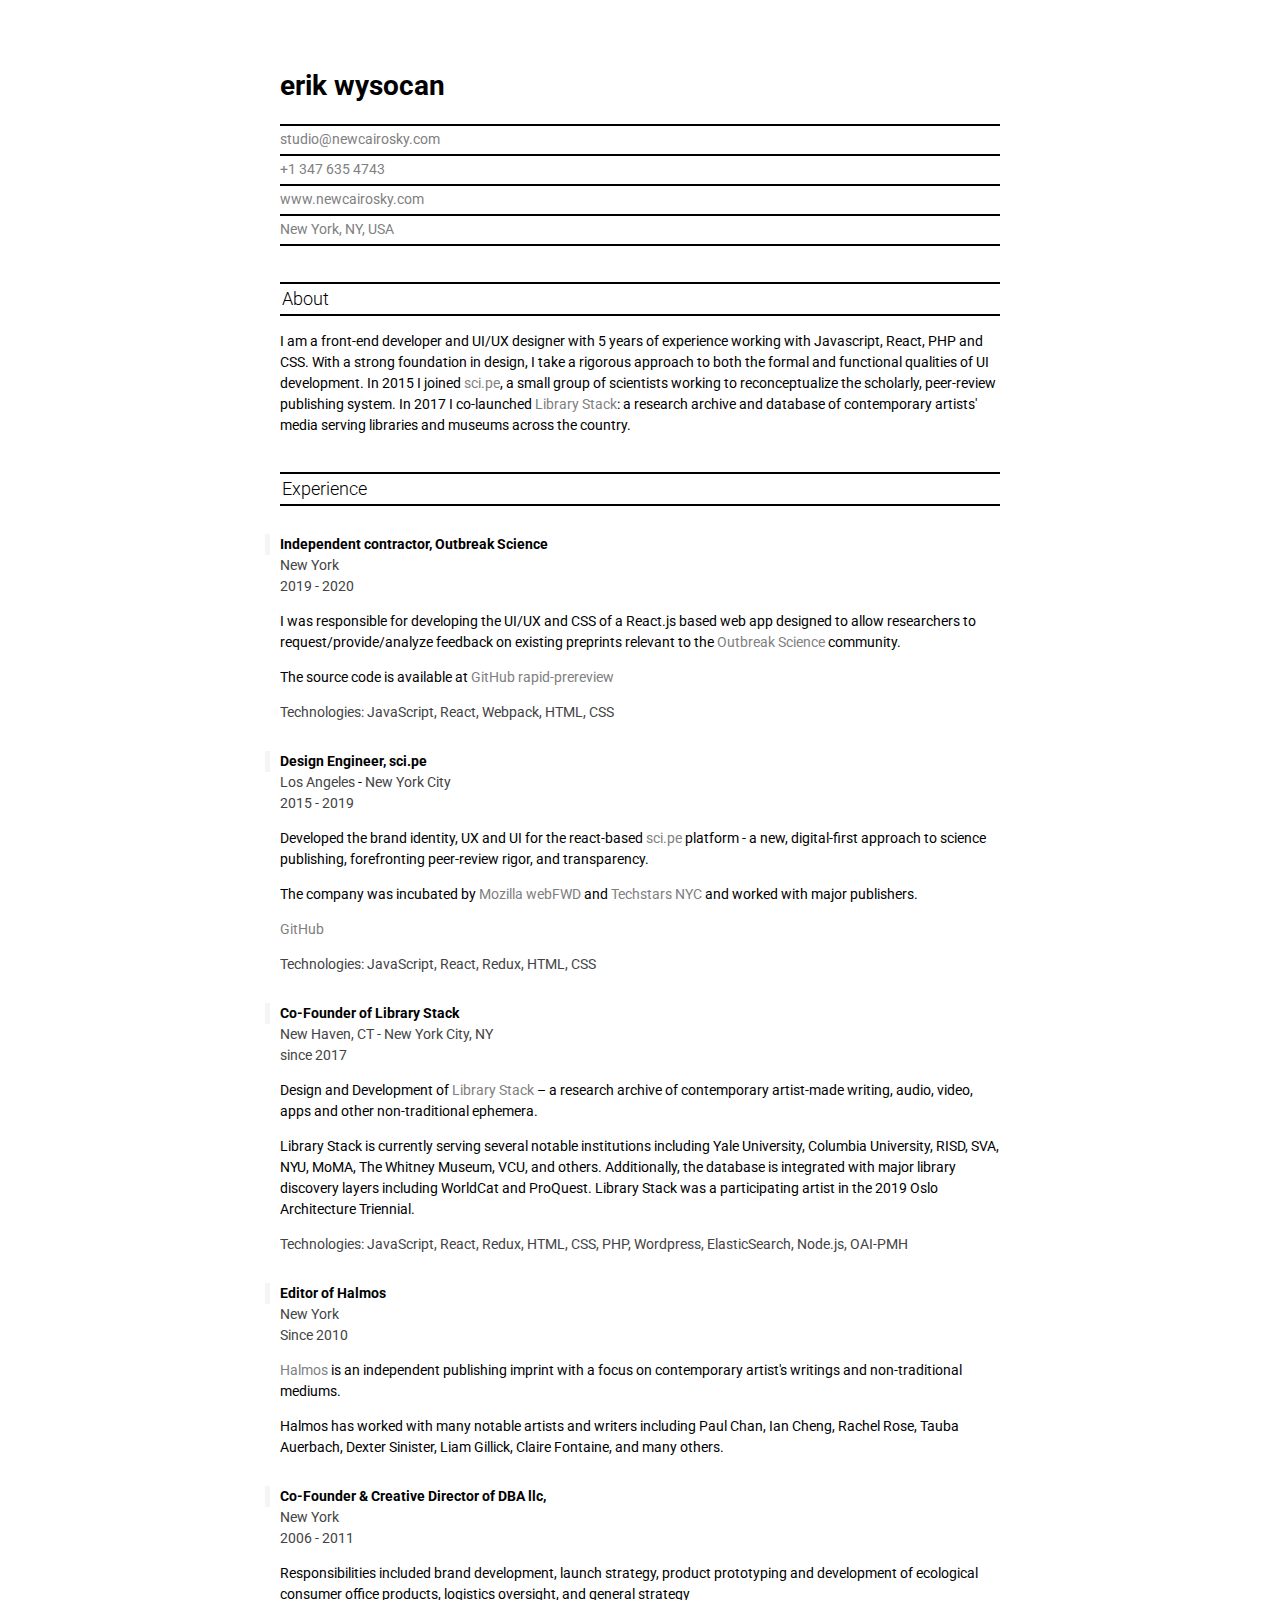
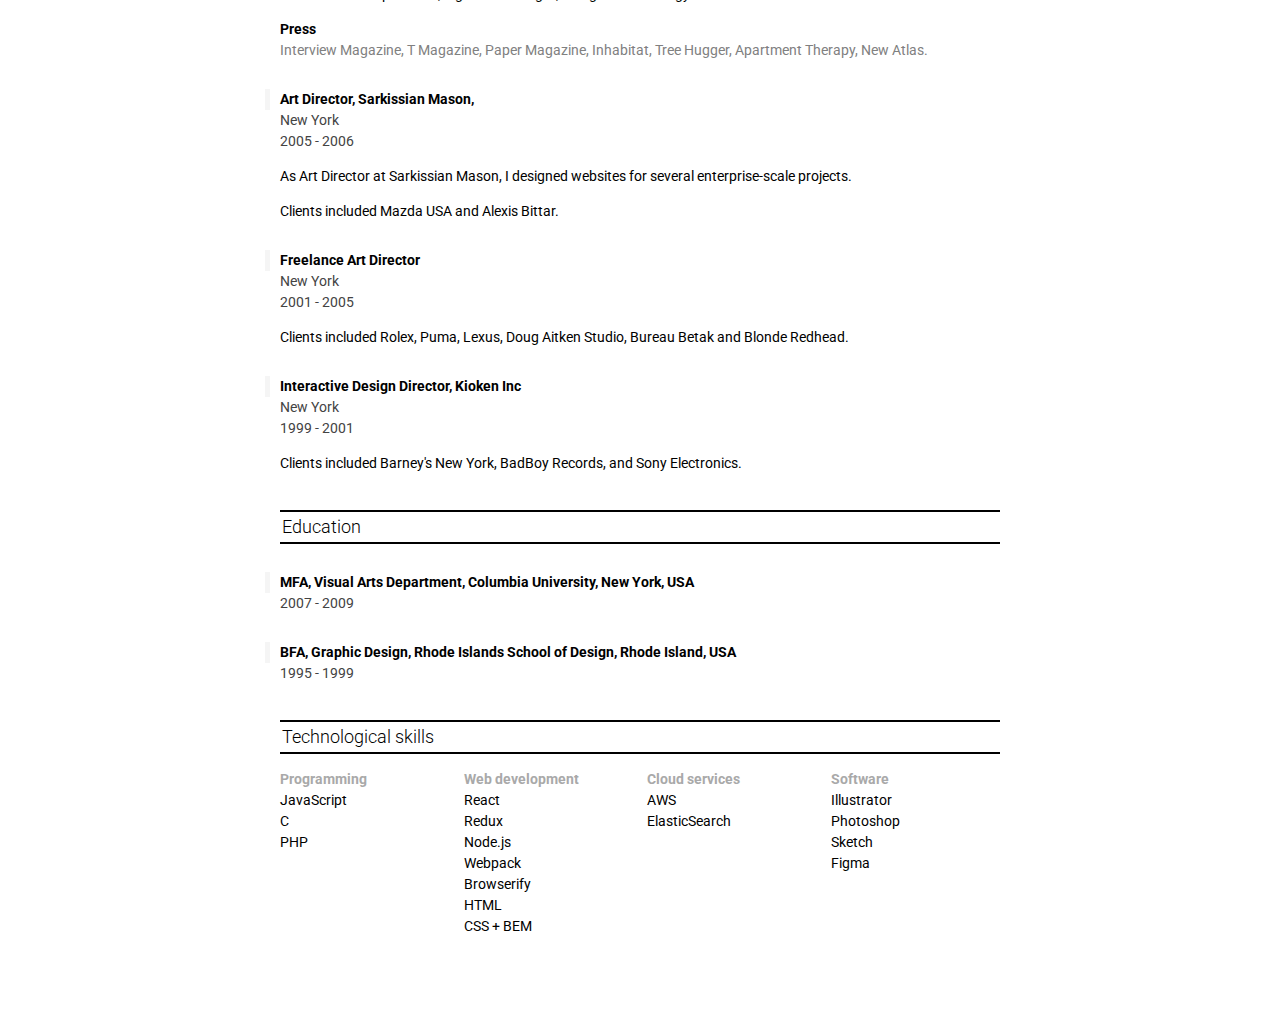
<file: resume-2/index.html>
<!DOCTYPE html>
<html lang="en">
  <head>
    <title>New Cairo Sky</title>

    <link rel="stylesheet" href="index.css" />
  </head>
  <!-- last update 8-12-19 -->
  <body vocab="https://schema.org/" resource="#" typeof="Person">
    <header>
      <h1 property="name" class="name">
        <span class="id id--1">n</span><span class="id id--2">e</span
        ><span class="id id--3">w</span><span class="id id--4">&nbsp;</span
        ><span class="id id--5">c</span><span class="id id--6">a</span
        ><span class="id id--7">i</span><span class="id id--8">r</span
        ><span class="id id--9">o</span><span class="id id--10">&nbsp;</span
        ><span class="id id--11">s</span><span class="id id--12">k</span
        ><span class="id id--13">y</span>
      </h1>
    </header>

    <dl class="meta">
      <dt>email</dt>
      <dd>
        <a property="email" href="mailto:studio@newcairosky.com"
          >studio@newcairosky.com</a
        >
      </dd>

      <dt>phone</dt>
      <dd>
        <a property="telephone" href="tel:+13476354743">+1 347 635 4743</a>
      </dd>

      <dt>portfolio</dt>
      <dd>
        <a property="sameAs" href="https://www.newcairosky.com"
          >www.newcairosky.com</a
        >
      </dd>
      <!--<dt>github</dt>
        <dd><a property="sameAs" href="https://github.com/halmos">halmos</a></dd>-->

      <dt>location</dt>
      <dd property="address" typeof="PostalAddress">
        <span property="addressLocality">New York</span>,
        <span property="addressRegion">NY</span>,
        <span property="addressCountry">USA</span>
      </dd>
    </dl>

    <section>
      <h2 class="divider-title">About</h2>

      <p property="description">
        I am a front-end developer and UI/UX designer with 5 years of experience
        working with Javascript, React, PHP and CSS. With a strong foundation in
        design, I take a rigorous approach to both the formal and functional
        qualities of UI development. In 2015 I joined
        <a href="http://sci.pe">sci.pe</a>, a small group of scientists working
        to reconceptualize the scholarly, peer-review publishing system. In 2017
        I co-launched <a href="https://www.librarystack.org">Library Stack</a>:
        a research archive and database of contemporary artists' media serving
        libraries and museums across the country.
      </p>
    </section>

    <section>
      <h2 class="divider-title">Experience</h2>
      <section property="worksFor" typeof="EmployeeRole">
        <h3 class="dated-title">
          <span property="roleName">Independent contractor</span>,
          <span property="worksFor" typeof="Organization">
            <a property="url" href="https://outbreakscience.org/"
              >Outbreak Science</a
            >
          </span>
        </h3>
        <span property="location" class="location" typeof="PostalAddress">
          <span property="addressLocality">New York</span>
        </span>
        <p class="dates">
          <span property="startDate">2019</span> -
          <span property="endDate">2020</span>
        </p>
        <div property="description">
          <p>
            I was responsible for developing the UI/UX and CSS of a React.js
            based web app designed to allow researchers to
            request/provide/analyze feedback on existing preprints relevant to
            the
            <a href="https://outbreakscience.org/">Outbreak Science</a>
            community.
          </p>

          <p>
            The source code is available at
            <a href="https://github.com/PREreview/rapid-prereview"
              >GitHub rapid-prereview</a
            >
          </p>
        </div>

        <div class="tech-list">
          <p>
            Technologies:
          </p>
          <ul>
            <li>JavaScript</li>
            <li>React</li>
            <li>Webpack</li>
            <li>HTML</li>
            <li>CSS</li>
          </ul>
        </div>
      </section>
      <section property="worksFor" typeof="EmployeeRole">
        <h3 class="dated-title">
          <span property="roleName">Design Engineer</span>,
          <span property="worksFor" typeof="Organization">
            <a property="url" href="https://sci.pe"
              ><abbr title="science periodicals" property="name"
                >sci.pe</abbr
              ></a
            >
          </span>
        </h3>
        <span property="location" class="location" typeof="PostalAddress"
          ><span property="addressLocality">Los Angeles</span></span
        >
        -
        <span property="location" class="location" typeof="PostalAddress"
          ><span property="addressLocality">New York City</span></span
        >

        <p class="dates">
          <span property="startDate">2015</span> -
          <span property="endDate">2019</span>
        </p>

        <div property="description">
          <p>
            Developed the brand identity, UX and UI for the react-based
            <a href="https://sci.pe">sci.pe</a> platform - a new, digital-first
            approach to science publishing, forefronting peer-review rigor, and
            transparency.
          </p>

          <p>
            The company was incubated by
            <span resource="#"
              ><span property="alumniOf" typeof="Organization"
                ><a property="url" href="https://webfwd.org/"
                  ><span property="name">Mozilla webFWD</span></a
                ></span
              ></span
            >
            and
            <span resource="#"
              ><span property="alumniOf" typeof="Organization"
                ><a property="url" href="https://www.techstars.com"
                  ><span property="name">Techstars NYC</span></a
                ></span
              ></span
            >
            and worked with major publishers.
          </p>
        </div>
        <p><a href="https://github.com/science-periodicals">GitHub</a></p>
        <div class="tech-list">
          <p>
            Technologies:
          </p>
          <ul>
            <li>JavaScript</li>
            <li>React</li>
            <li>Redux</li>
            <li>HTML</li>
            <li>CSS</li>
          </ul>
        </div>
      </section>

      <section property="worksFor" typeof="EmployeeRole">
        <h3 class="dated-title">
          <span property="roleName">Co-Founder</span> of
          <span property="worksFor" typeof="Organization">
            <a property="url" href="https://www.librarystack.org"
              ><span title="Library Stack" property="name"
                >Library Stack</span
              ></a
            >
          </span>
        </h3>
        <p property="location" class="location" typeof="PostalAddress">
          <span property="addressLocality">New Haven</span>, <span>CT</span> -
          <span
            property="location"
            class="location"
            typeof="PostalAddress"
          ></span
          ><span property="addressLocality">New York City</span>, NY
        </p>
        <p class="dates">since <span property="startDate">2017</span></p>

        <div property="description">
          <p>
            Design and Development of
            <a href="https://www.librarystack.org">Library Stack</a> – a
            research archive of contemporary artist-made writing, audio, video,
            apps and other non-traditional ephemera.
          </p>

          <p>
            Library Stack is currently serving several notable institutions
            including Yale University, Columbia University, RISD, SVA, NYU,
            MoMA, The Whitney Museum, VCU, and others. Additionally, the
            database is integrated with major library discovery layers including
            WorldCat and ProQuest. Library Stack was a participating artist in
            the 2019 Oslo Architecture Triennial.
          </p>
        </div>

        <div class="tech-list">
          <p>
            Technologies:
          </p>
          <ul>
            <li>JavaScript</li>
            <li>React</li>
            <li>Redux</li>
            <li>HTML</li>
            <li>CSS</li>
            <li>PHP</li>
            <li>Wordpress</li>
            <li>ElasticSearch</li>
            <li>Node.js</li>
            <li>OAI-PMH</li>
          </ul>
        </div>
      </section>
      <section property="worksFor" typeof="EmployeeRole">
        <h3 class="dated-title">
          <span property="roleName">Editor</span> of
          <span property="worksFor" typeof="Organization">
            <a property="url" href="http://www.halmos.us.com"
              ><span title="Halmos" property="name">Halmos</span></a
            >
          </span>
        </h3>
        <p property="location" class="location" typeof="PostalAddress">
          <span property="addressLocality">New York</span>
        </p>
        <p class="dates">Since <span property="startDate">2010</span></p>

        <div property="description">
          <p>
            <a href="https://www.halmos.us.com">Halmos</a> is an independent
            publishing imprint with a focus on contemporary artist's writings
            and non-traditional mediums.
          </p>

          <p>
            Halmos has worked with many notable artists and writers including
            Paul Chan, Ian Cheng, Rachel Rose, Tauba Auerbach, Dexter Sinister,
            Liam Gillick, Claire Fontaine, and many others.
          </p>
        </div>
      </section>
      <section property="worksFor" typeof="EmployeeRole">
        <h3 class="dated-title">
          <span property="roleName">Co-Founder & Creative Director</span> of
          <span property="worksFor" typeof="Organization">
            <span title="DBA llc" property="name">DBA llc</span>,
          </span>
        </h3>
        <span property="location" class="location" typeof="PostalAddress"
          ><span property="addressLocality">New York</span></span
        >
        <p class="dates">
          <span property="startDate">2006</span> -
          <span property="endDate">2011</span>
        </p>

        <div property="description">
          <p>
            Responsibilities included brand development, launch strategy,
            product prototyping and development of ecological consumer office
            products, logistics oversight, and general strategy
          </p>
          <h4>Press</h4>
          <ul class="press-list">
            <li>
              <a href="https://www.interviewmagazine.com/culture/dba-pen"
                >Interview Magazine</a
              >
            </li>
            <li>
              <a
                href="https://tmagazine.blogs.nytimes.com/2010/04/19/earth-week-the-moment-picks/"
                >T Magazine</a
              >
            </li>
            <li>
              <a
                href="https://www.papermag.com/salman-rushdie-matthew-modine-mgmt-attend-a-pen-launch-1425691985.html"
                >Paper Magazine</a
              >
            </li>
            <li>
              <a
                href="https://inhabitat.com/eco-friendly-dba-pens-are-98-biodegradable/"
                >Inhabitat</a
              >
            </li>
            <li>
              <a
                href="https://www.treehugger.com/sustainable-product-design/dbas-98-biodegradable-pen-made-from-potatoes.html"
                >Tree Hugger</a
              >
            </li>
            <li>
              <a
                href="https://www.apartmenttherapy.com/the-dba-98-is-a-biodegradable-115384"
                >Apartment Therapy</a
              >
            </li>
            <li>
              <a href="https://newatlas.com/dba-compostable-potato-pen/14972/"
                >New Atlas</a
              >
            </li>
          </ul>
        </div>
      </section>

      <section property="worksFor" typeof="EmployeeRole">
        <h3 class="dated-title">
          <span property="roleName">Art Director</span>,
          <span property="worksFor" typeof="Organization">
            <span title="Sarkissian Mason" property="name"
              ><a href="http://www.sarkissianpartners.com/"
                >Sarkissian Mason</a
              ></span
            >,
          </span>
        </h3>
        <p property="location" class="location" typeof="PostalAddress">
          <span property="addressLocality">New York</span>
        </p>
        <p class="dates">
          <span property="startDate">2005</span> -
          <span property="endDate">2006</span>
        </p>

        <div property="description">
          <p>
            As Art Director at Sarkissian Mason, I designed websites for several
            enterprise-scale projects.
          </p>

          <p>
            Clients included Mazda USA and Alexis Bittar.
          </p>
        </div>
      </section>

      <section property="worksFor" typeof="EmployeeRole">
        <h3 class="dated-title">
          <span property="roleName">Freelance Art Director</span>
        </h3>
        <p property="location" class="location" typeof="PostalAddress">
          <span property="addressLocality">New York</span>
        </p>
        <p class="dates">
          <span property="startDate">2001</span> -
          <span property="endDate">2005</span>
        </p>

        <div property="description">
          <p>
            Clients included Rolex, Puma, Lexus, Doug Aitken Studio, Bureau
            Betak and Blonde Redhead.
          </p>
        </div>
      </section>

      <section property="worksFor" typeof="EmployeeRole">
        <h3 class="dated-title">
          <span property="roleName">Interactive Design Director</span>,
          <span property="worksFor" typeof="Organization">
            <span title="Kioken Inc" property="name">Kioken Inc</span>
          </span>
        </h3>

        <p property="location" class="location" typeof="PostalAddress">
          <span property="addressLocality">New York</span>
        </p>

        <p class="dates">
          <span property="startDate">1999</span> -
          <span property="endDate">2001</span>
        </p>

        <div property="description">
          <p>
            Clients included Barney's New York, BadBoy Records, and Sony
            Electronics.
          </p>
        </div>
      </section>
    </section>

    <section>
      <h2 class="divider-title">Education</h2>

      <section property="alumniOf" typeof="OrganizationRole">
        <h3 class="dated-title">
          <span property="roleName">MFA</span>, Visual Arts Department,
          <span property="alumniOf" typeof="Organization">
            <span property="parentOrganization" typeof="Organization">
              <span property="name">Columbia University</span>,
              <span property="parentOrganization" typeof="Organization">
                <span property="location" typeof="PostalAddress">
                  <span property="addressRegion">New York</span>,
                  <span property="addressCountry">USA</span>
                </span>
              </span>
            </span>
          </span>
        </h3>

        <p class="dates">
          <span property="startDate">2007</span> -
          <span property="endDate">2009</span>
        </p>
      </section>

      <section property="alumniOf" typeof="OrganizationRole">
        <h3 class="dated-title">
          <span property="roleName">BFA</span>, Graphic Design,
          <span property="alumniOf" typeof="Organization">
            <span property="parentOrganization" typeof="Organization"
              ><span property="name">Rhode Islands School of Design</span>,
              <span property="parentOrganization" typeof="Organization"
                ><span property="location" typeof="PostalAddress"
                  ><span property="addressRegion">Rhode Island</span>,
                  <span property="addressCountry">USA</span></span
                ></span
              >
            </span></span
          >
        </h3>

        <p class="dates">
          <span property="startDate">1995</span> -
          <span property="endDate">1999</span>
        </p>
      </section>

      <section class="skills">
        <h2 class="divider-title">Technological skills</h2>

        <dl>
          <span class="skills__group">
            <dt>Programming</dt>
            <dd property="knowsAbout">JavaScript</dd>
            <dd property="knowsAbout">C</dd>
            <dd property="knowsAbout">PHP</dd>
          </span>
          <span class="skills__group">
            <dt>Web development</dt>
            <dd property="knowsAbout">
              React
            </dd>
            <dd property="knowsAbout">
              Redux
            </dd>
            <dd property="knowsAbout">
              Node.js
            </dd>

            <dd property="knowsAbout">
              Webpack
            </dd>
            <dd property="knowsAbout">
              Browserify
            </dd>
            <dd property="knowsAbout">
              HTML
            </dd>
            <dd property="knowsAbout">
              CSS + BEM
            </dd>
          </span>
          <span class="skills__group">
            <dt>Cloud services</dt>
            <dd property="knowsAbout">AWS</dd>
            <dd property="knowsAbout">ElasticSearch</dd>
          </span>
          <span class="skills__group">
            <dt>Software</dt>
            <dd property="knowsAbout">Illustrator</dd>
            <dd property="knowsAbout">Photoshop</dd>
            <dd property="knowsAbout">Sketch</dd>
            <dd property="knowsAbout">Figma</dd>
          </span>
        </dl>
      </section>
    </section>
  </body>
</html>
</file>
<file: resume-2/index.css>
@import url("https://fonts.googleapis.com/css?family=Roboto&display=swap");

body {
  max-width: 720px;
  margin: auto;
  padding: 4em 8em;
  font-family: "Roboto", Helvetica, Arial, sans-serif;
  font-size: 14px;
  line-height: 1.5em;
}

@media screen and (max-width: 640px) {
  body {
    padding: 2em 4em;
  }
}

@media print {
  body {
    max-width: none;
    padding: 0;
  }
  a::after {
    content: " (" attr(href) ") ";
  }
}

@page {
  margin: 2cm;
}

.name {
  display: flex;
  justify-content: space-between;
  width: min-content;
}
.id {
  order: 15;
  animation-name: reorder;
  animation-duration: 20s;
  animation-direction: alternate-reverse;
  animation-iteration-count: infinite;
  animation-fill-mode: both;
}

@media print {
  .id {
    animation-duration: 0;
    animation-iteration-count: 0;
    animation-fill-mode: forwards;
  }
}
/*
anti-tracking fun: 
1 2 3 4 5 6 7 8 9 1 1 2 3
n e w _ c a i r o _ s k y
e r i k _ w y s o c a n _
*/

.id--1 {
  order: 13;
  animation-delay: 2.1s;
}
.id--2 {
  order: 1;
  animation-delay: 2.2s;
}
.id--3 {
  order: 6;
  animation-delay: 2.3s;
}
.id--4 {
  order: 5;
  animation-delay: 2.4s;
}
.id--5 {
  order: 10;
  animation-delay: 2.5s;
}
.id--6 {
  order: 11;
  animation-delay: 2.6s;
}
.id--7 {
  order: 3;
  animation-delay: 2.7s;
}
.id--8 {
  order: 2;
  animation-delay: 2.8s;
}
.id--9 {
  order: 9;
  animation-delay: 2.9s;
}
.id--10 {
  order: 13;
  animation-delay: 3s;
}
.id--11 {
  order: 8;
  animation-delay: 3.1s;
}
.id--12 {
  order: 4;
  animation-delay: 3.2s;
}
.id--13 {
  order: 7;
  animation-delay: 3.3s;
}
@keyframes reorder {
  0% {
    order: 0;
    opacity: 1;
    max-width: 2ch;
  }
  25% {
  }
  50% {
    order: 0;
  }
  75% {
  }
  100% {
    opacity: 1;
    max-width: 2ch;
  }
}

a {
  text-decoration: none;
  color: grey;
}
a:hover {
  color: darkgrey;
}

abbr {
  border-bottom: none !important;
  cursor: inherit !important;
  text-decoration: none !important;
}

header h1 {
  margin-bottom: 0;
  padding-bottom: 0;
}
header p {
  font-style: italic;
  color: #434343;
  margin-top: 0.5em;
  padding-top: 0;
}

.meta {
  margin: 2em 0;
}

.tech-list {
  color: #434343;
}

.tech-list > p {
  display: inline;
}
.tech-list > ul {
  list-style: none;
  padding: 0;
  margin: 0;
  display: inline;
}

.tech-list > ul > li {
  display: inline;
}
.tech-list > ul > li::after {
  content: ", ";
}
.tech-list > ul > li:last-of-type::after {
  content: "";
}

.teaching ul {
  margin: 0;
  padding-left: 1em;
}
.teaching li {
  margin-bottom: 0.4em;
}

.skills dl {
  // columns: 2;
}

.skills dt {
  font-weight: bold;
}

.skills dt:not(:first-of-type) {
  margin-top: 1em;
}

.skills dd {
  break-before: avoid;
}

.languages dt {
  float: left;
  clear: left;
}

.languages dt::after {
  white-space: pre;
  content: ": ";
}

h4 {
  margin: 0;
}

h1 a,
h2 a,
h3 a,
h4 a,
h5 a,
h6 a {
  color: black;
}

.press-list {
  list-style: circle;
  margin: 0;
  padding: 0;
}

.press-list li {
  display: inline;
  white-space: normal;
}
.press-list li a:after {
  content: ", ";
}
.press-list li:last-child a:after {
  content: ".";
}
.dated-title,
.extracurricular h3 {
  margin-bottom: 0;
  padding-bottom: 0;
  margin-left: -15px;
  padding-left: 10px;
  border-left: 5px solid whitesmoke;
  margin-top: 2em;
  font-size: 14px;
}

.dates,
.location {
  color: #434343;
  padding: 0;
  margin: 0;
}
.location {
}
.divider-title {
  position: relative;
  margin-left: 0;
  padding-left: 10px;
  /*border-left: 5px solid whitesmoke;*/
  margin-top: 2em;
  border-top: 2px solid black;
  border-bottom: 2px solid black;
  padding: 0.25em 2px;
  font-size: 18px;
  font-weight: 300;
}

dl.meta {
  display: grid;
  grid-template-columns: auto;

  /*grid-template-columns: repeat(
    auto-fill,
    minmax(100px, 1fr)
  );*/
}
dl.meta dt {
  padding-right: 10px;
  color: lightgrey;
  display: none;
}
dl.meta dd {
  margin: 0;
  grid-column-start: 1;
  border-top: 2px solid black;
  padding: 0.25em 0;
  color: grey;
}
dl.meta dd:last-child {
  border-bottom: 2px solid black;
}
/*
dd {
  display: inline-block;
  margin: 0;
}
dd:after {
  display: block;
  content: "";
}*/

.skills dl {
  column-width: 150px;
}
.skills dt {
  color: darkgrey;
  break-after: avoid-column;
}
.skills dd {
  margin: 0;
}
.skills__group {
  display: block;
  widows: 3;
  orphans: 3;
  padding-bottom: 1em;
  break-inside: avoid-column;
}
@media print {
  a {
    color: black;
  }
}
</file>
